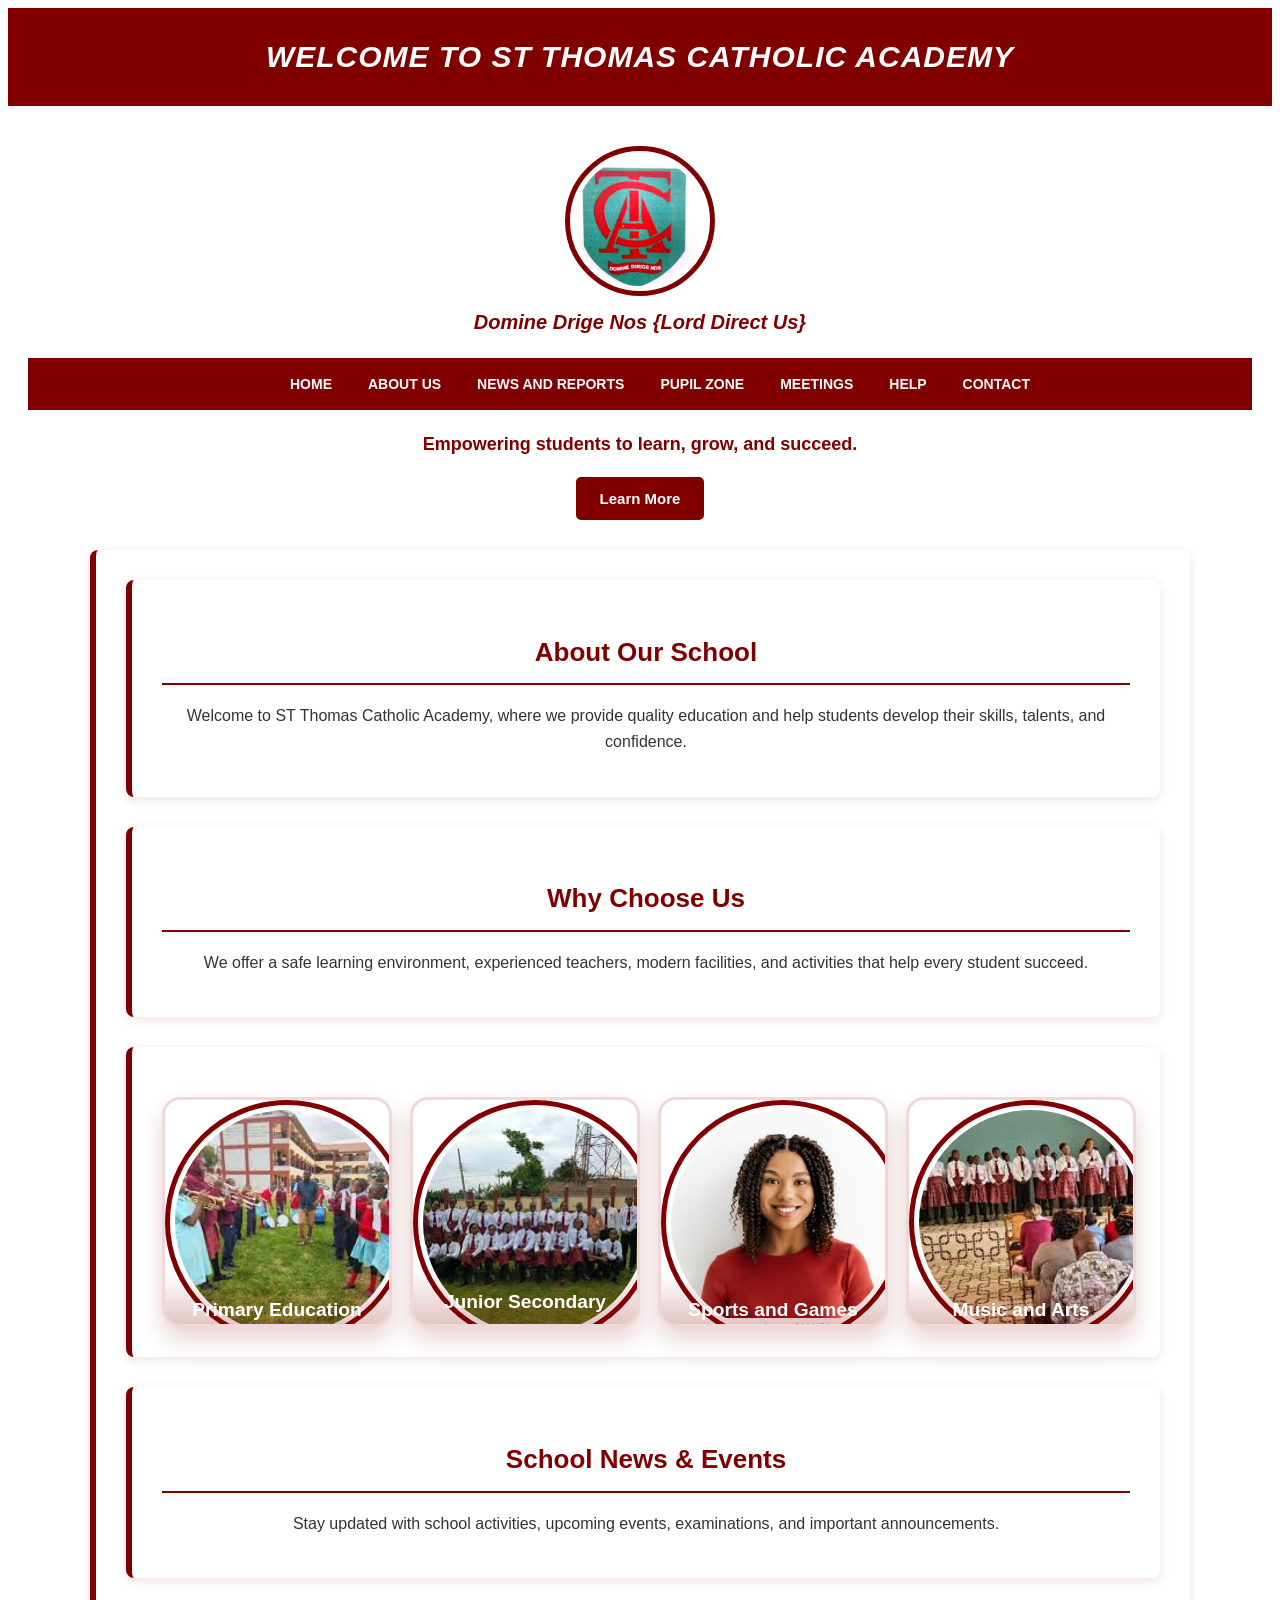
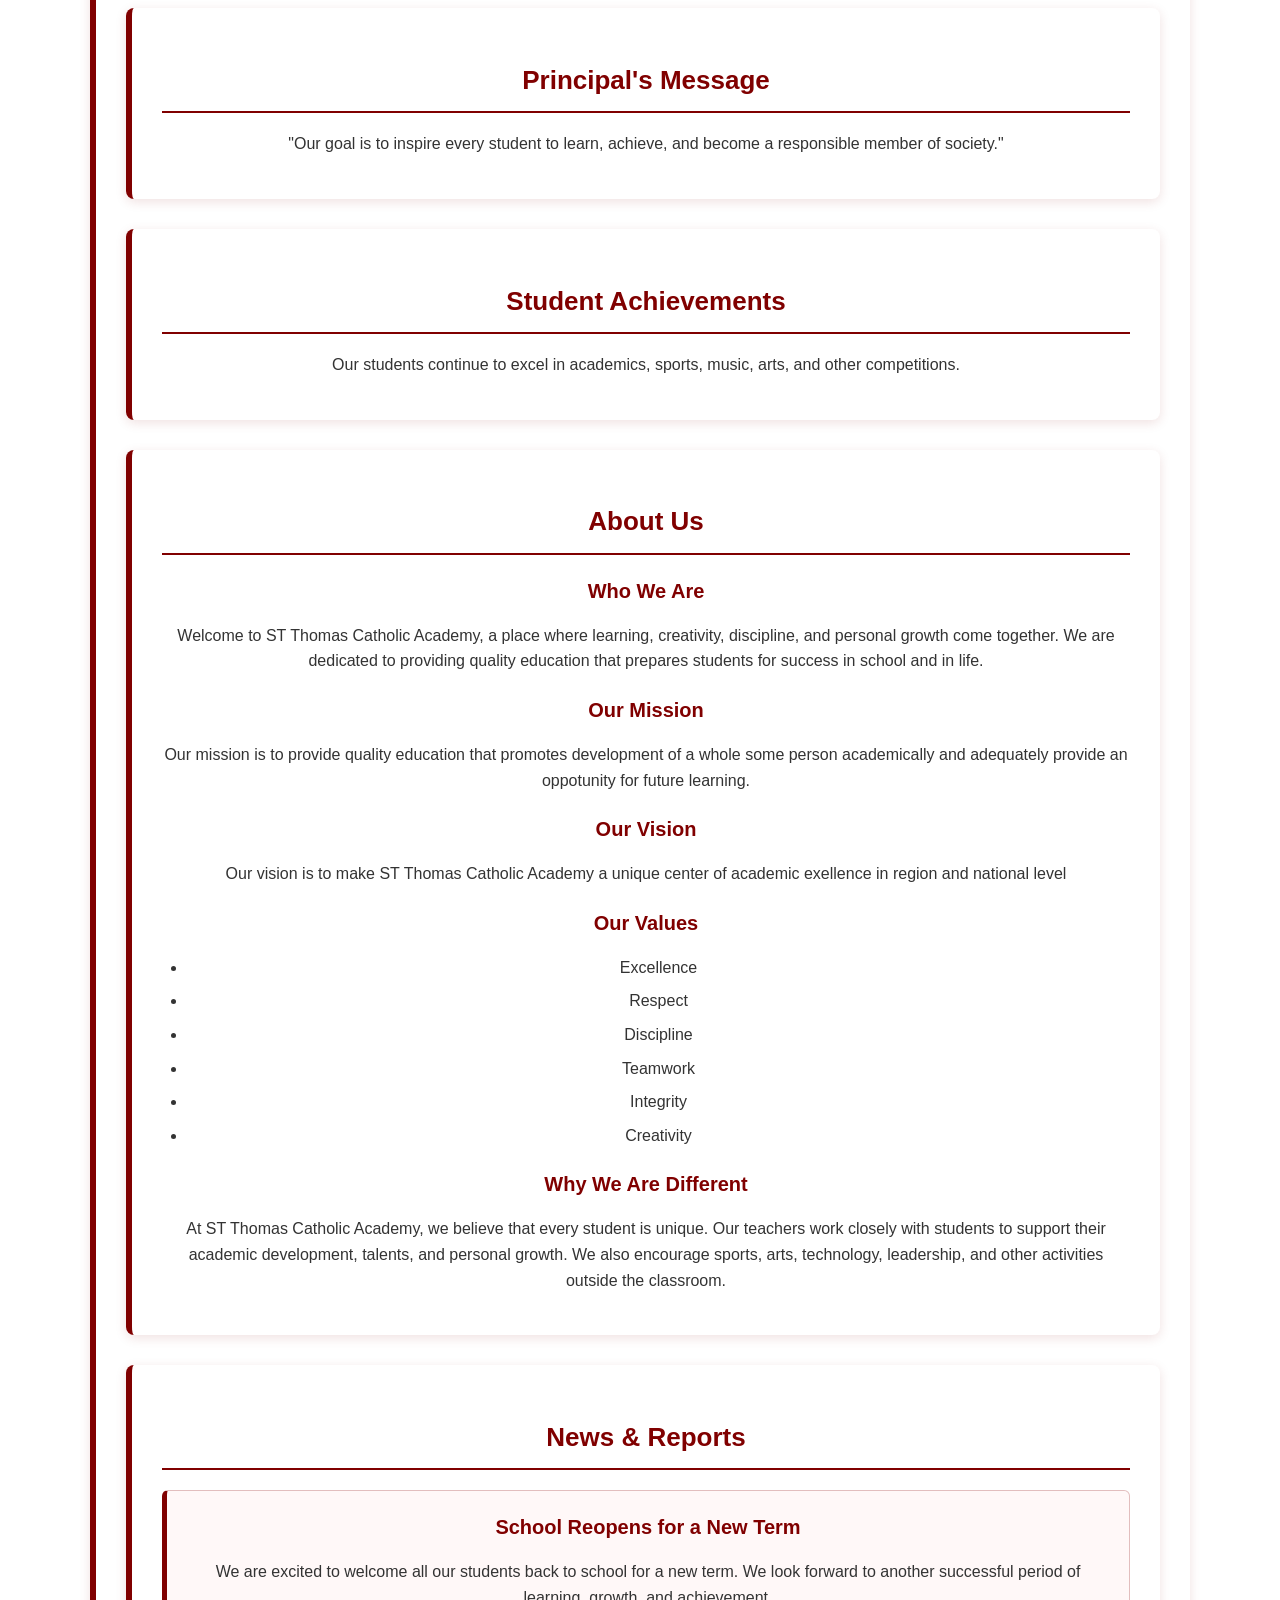
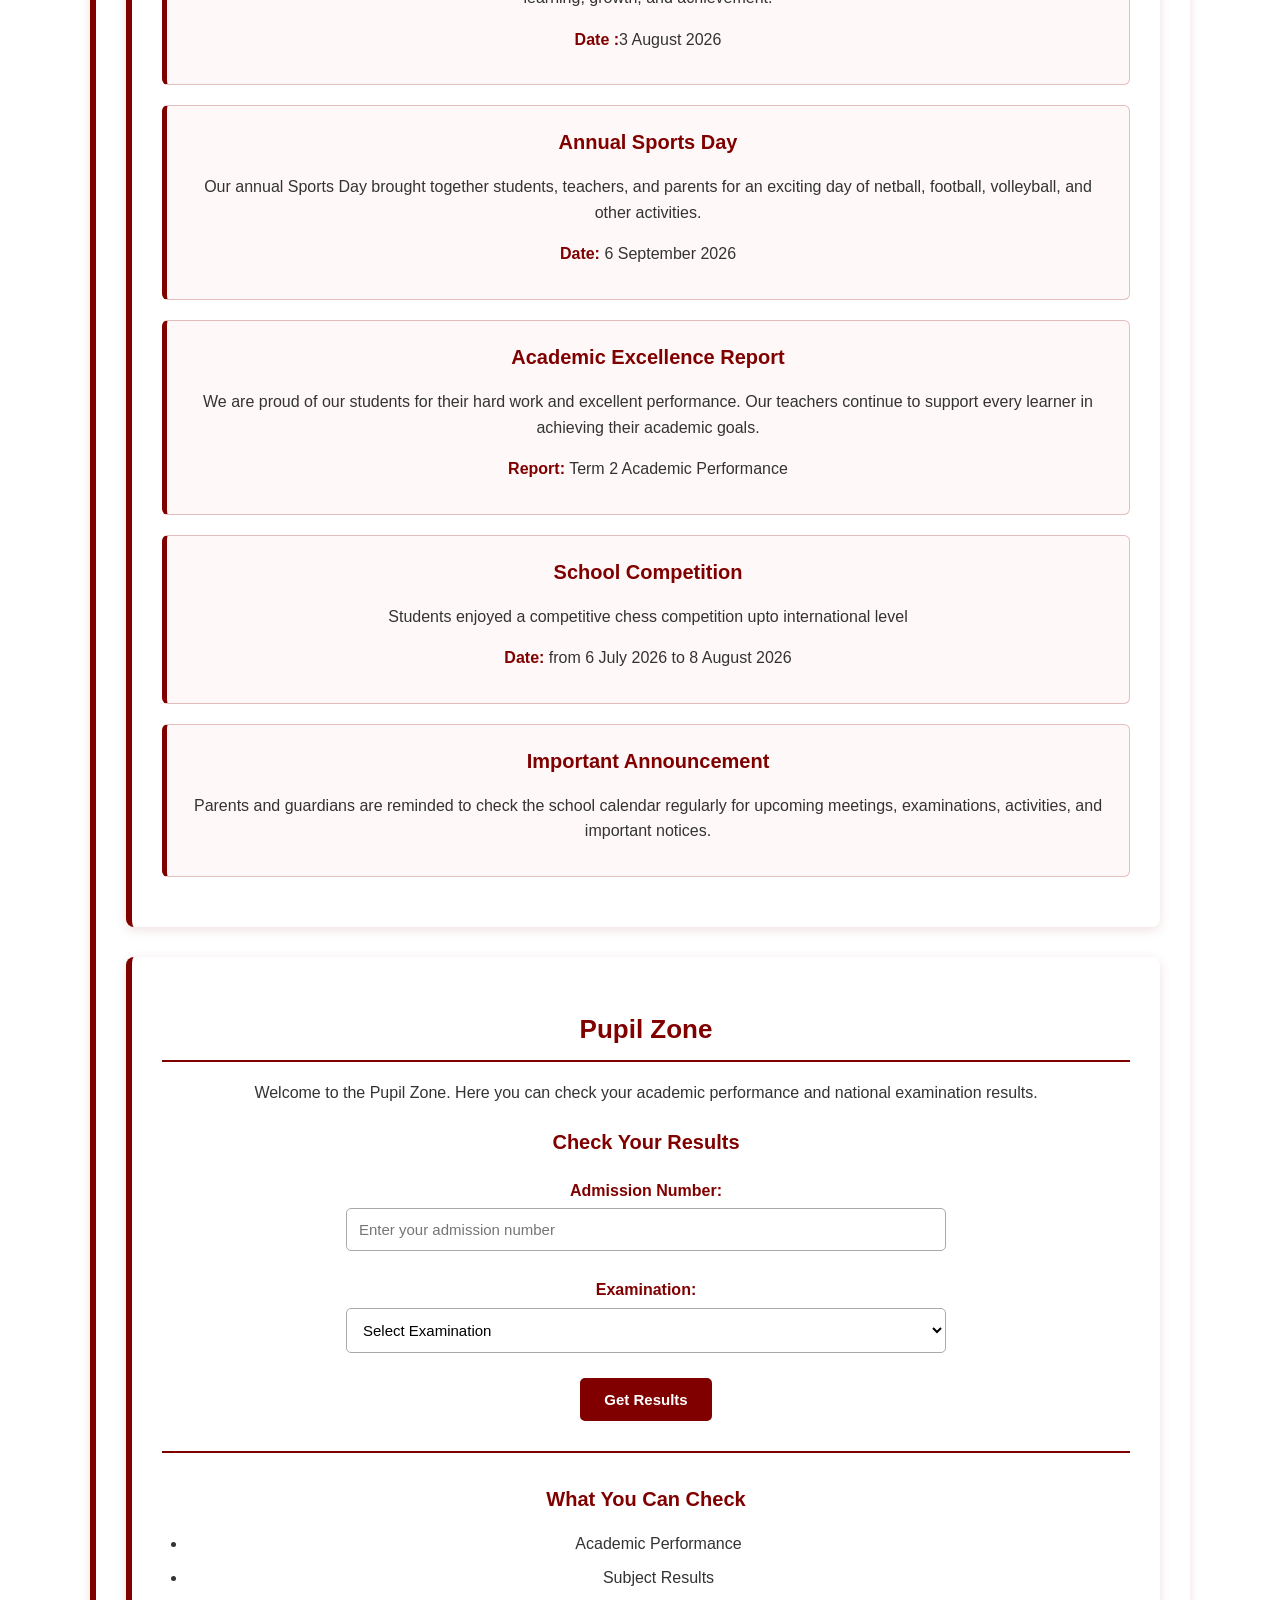
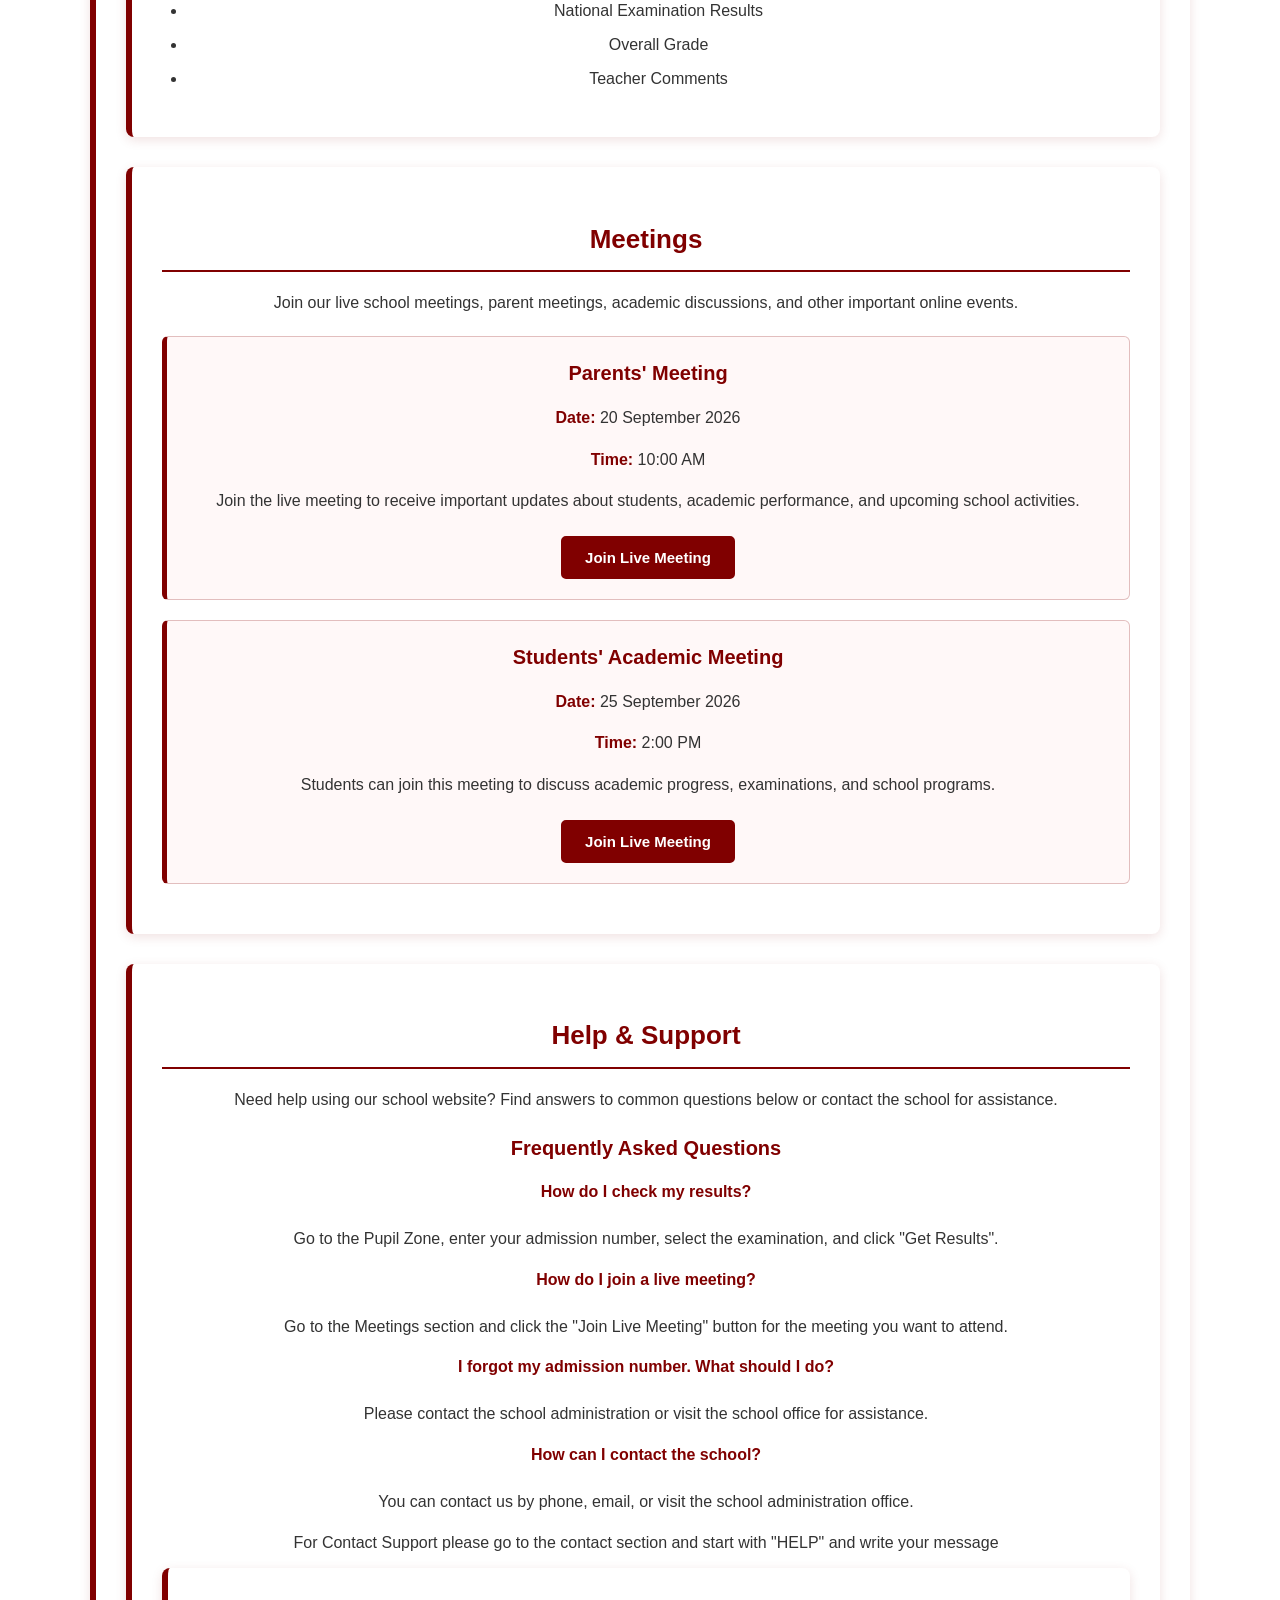
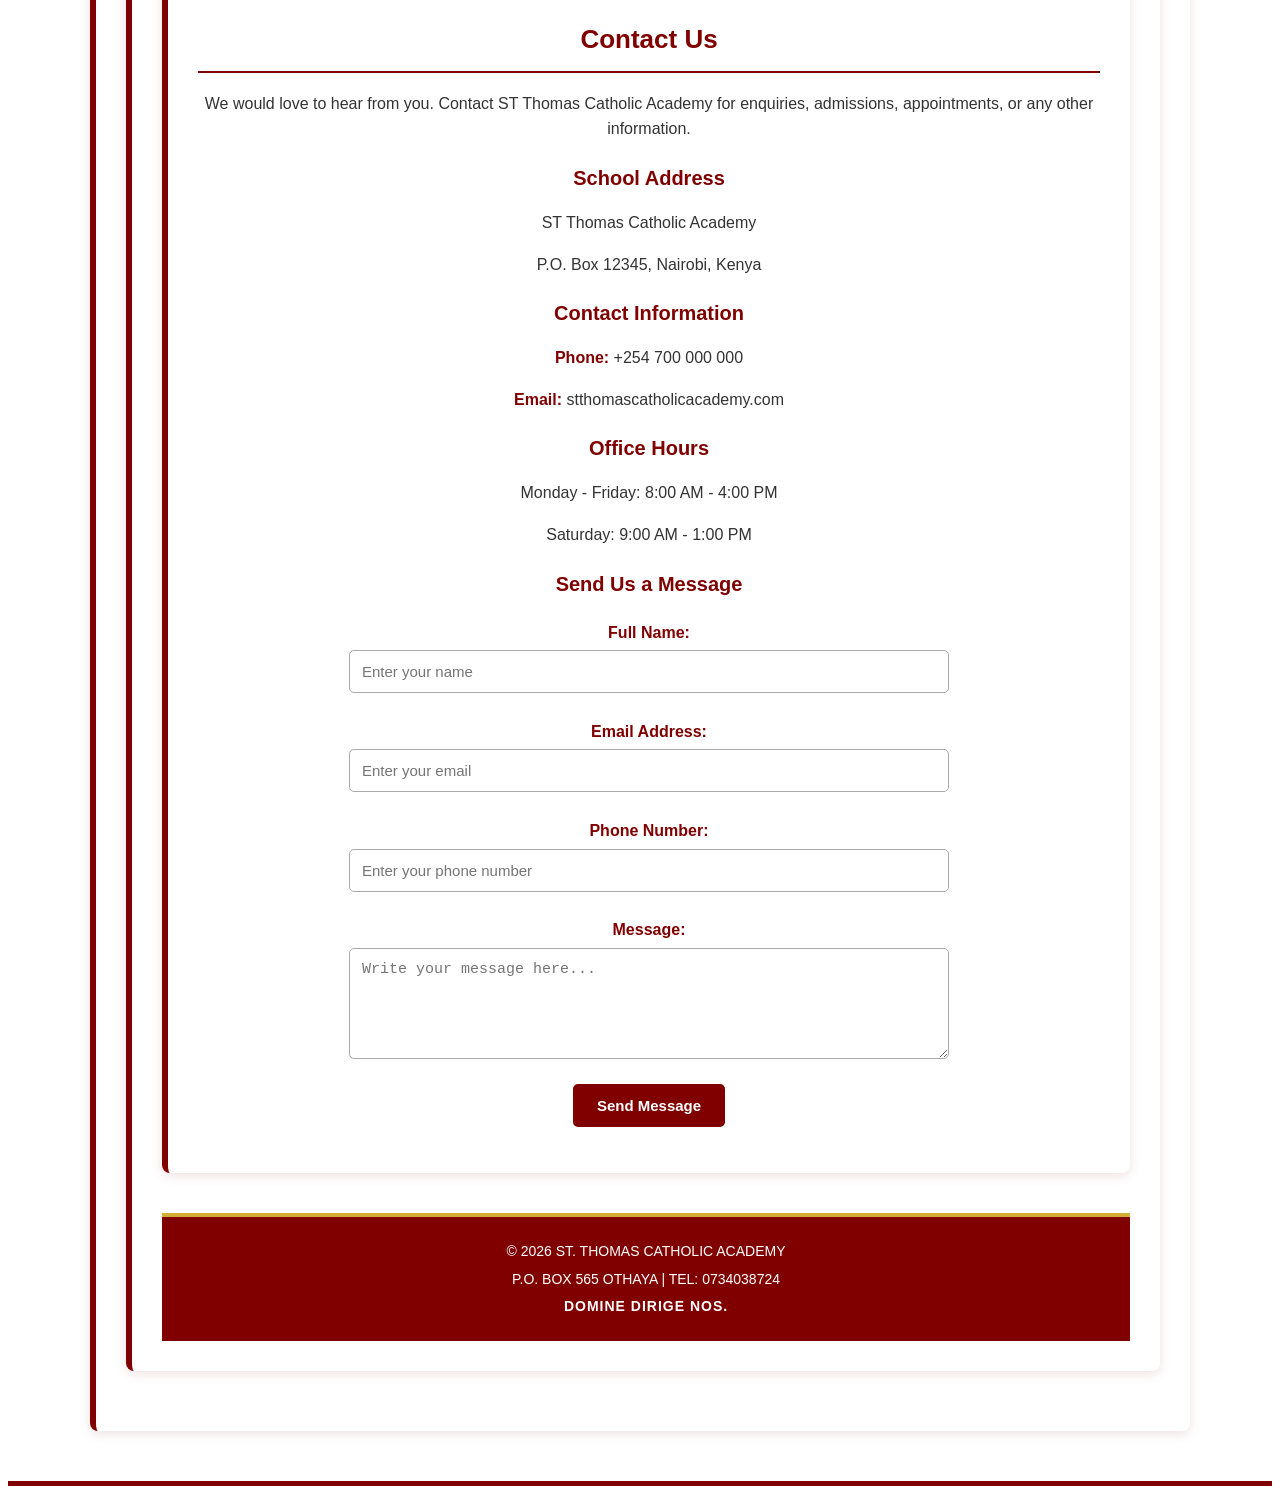
<file: index.html>
<!DOCTYPE>
<html lang="en">
<head>
	<meta charsed="UTF-8">
	<meta name ="viewport" content="width=device-width,initial scale=1.0">
	<title> ST THOMAS CATHOLIC ACADEMY</title>
<link rel="stylesheet" href="style.css">
</head>
<body>
 <h1><i> WELCOME TO ST THOMAS CATHOLIC ACADEMY</i></h1>
 	
	<!--Header-->
	<header>
   <img src="ST THOMAS IMG.webp" alt="Logo">
	<h3><i> Domine Drige Nos {Lord Direct Us} </i></h3>

<nav>

<ul>
	<li><a href="#home">HOME</a></li>
	<li><a href="#about">ABOUT US</a></li>	
	<li><a href="#news and reports">NEWS AND REPORTS</a></li>
	<li><a href="#pupil zone">PUPIL ZONE</a></li>
	<li><a href="#meetings">MEETINGS</a></li>
	<li><a href="#help">HELP</a></li>
	<li><a href="#contact">CONTACT</a></li>
</nav>
 
</ul>
	<p>Empowering students to learn, grow, and succeed.</p>
  <button>Learn More</button>
<main>

  <section id="home">
  <section>
    <h2>About Our School</h2>
    <p>Welcome to ST Thomas Catholic Academy, where we provide quality education and help students develop their skills, talents, and confidence.</p>
  </section>

  <section>
    <h2>Why Choose Us</h2>
    <p>We offer a safe learning environment, experienced teachers, modern facilities, and activities that help every student succeed.</p>
  </section>

  <section>
    <div class="programs">
      <div class="card">
        <img src="PORT2.jpeg" alt="Primary Education">
        <div class="card-overlay">
          <h3>Primary Education</h3>
          <p>We provide a strong foundation in core subjects, critical thinking, and creativity.</p>
        </div>
      </div>
      <div class="card">
        <img src="PORT1.jpeg" alt="Junior Secondary Education">
        <div class="card-overlay">
          <h3>Junior Secondary Education</h3>
          <p>Our junior secondary program prepares students for higher education and future careers.</p>
        </div>
      </div>
      <div class="card">
        <img src="ID1.webp" alt="Sports and Games">
        <div class="card-overlay">
          <h3>Sports and Games</h3>
          <p>We encourage students to participate in sports and games such as chess, football, and more.</p>
        </div>
      </div>
      <div class="card">
        <img src="PORT4.jpeg" alt="Music and Arts">
        <div class="card-overlay">
          <h3>Music and Arts</h3>
          <p>Students can explore their artistic talents through music lessons, piano classes, and other creative activities.</p>
        </div>
      </div>
    </div>
  </section>

  <section>
    <h2>School News & Events</h2>
    <p>Stay updated with school activities, upcoming events, examinations, and important announcements.</p>
  </section>

  <section>
    <h2>Principal's Message</h2>
    <p>"Our goal is to inspire every student to learn, achieve, and become a responsible member of society."</p>
  </section>

  <section>
    <h2>Student Achievements</h2>
    <p>Our students continue to excel in academics, sports, music, arts, and other competitions.</p>
  </section>
  
<section id="about">
  <h2>About Us</h2>

  <h3>Who We Are</h3>
  <p>
    Welcome to ST Thomas Catholic Academy, a place where learning, creativity,
    discipline, and personal growth come together. We are dedicated to
    providing quality education that prepares students for success in school
    and in life.
  </p>

  <h3>Our Mission</h3>
  <p>
    Our mission is to provide quality education that promotes development
    of a whole some person academically and adequately provide an oppotunity
    for future learning.
  </p>

  <h3>Our Vision</h3>
  <p>
    Our vision is to make ST Thomas Catholic Academy a unique center of academic
    exellence in region and national level
  </p>

  <h3>Our Values</h3>
  <ul>
    <li>Excellence</li>
    <li>Respect</li>
    <li>Discipline</li>
    <li>Teamwork</li>
    <li>Integrity</li>
    <li>Creativity</li>
  </ul>

  <h3>Why We Are Different</h3>
  <p>
    At ST Thomas Catholic Academy, we believe that every student is unique. Our
    teachers work closely with students to support their academic development,
    talents, and personal growth. We also encourage sports, arts, technology,
    leadership, and other activities outside the classroom.
  </p>
</section>
<section id="news">
  <h2>News & Reports</h2>

  <article>
    <h3>School Reopens for a New Term</h3>
    <p>
      We are excited to welcome all our students back to school for a new term.
      We look forward to another successful period of learning, growth, and
      achievement.
    </p>
    <p><strong>Date :</strong>3 August 2026</p>
  </article>

  <article>
    <h3>Annual Sports Day</h3>
    <p>
      Our annual Sports Day brought together students, teachers, and parents
      for an exciting day of netball, football, volleyball, and other
      activities.
    </p>
    <p><strong>Date:</strong>   6 September 2026</p>
  </article>

  <article>
    <h3>Academic Excellence Report</h3>
    <p>
      We are proud of our students for their hard work and excellent
      performance. Our teachers continue to support every learner in achieving
      their academic goals.
    </p>
    <p><strong>Report:</strong> Term 2 Academic Performance</p>
  </article>

  <article>
    <h3>School Competition</h3>
    <p>
      Students enjoyed  a competitive chess competition upto international level
    </p>
    <p><strong>Date:</strong> from 6 July 2026 to 8 August 2026</p>
  </article>

  <article>
    <h3>Important Announcement</h3>
    <p>
      Parents and guardians are reminded to check the school calendar regularly
      for upcoming meetings, examinations, activities, and important notices.
    </p>
  </article>
</section>
 
<section id="pupilzone">

  <h2>Pupil Zone</h2>

  <p>
    Welcome to the Pupil Zone. Here you can check your academic performance
    and national examination results.
  </p>

  <h3>Check Your Results</h3>

  <form>
    <label for="admission">Admission Number:</label>
    <br>
    <input type="text" id="admission" name="admission"
           placeholder="Enter your admission number" required>
    <br><br>

    <label for="exam">Examination:</label>
    <br>
    <select id="exam" name="exam">
      <option value="">Select Examination</option>
      <option value="national">National Examination</option>
      <option value="school">School Examination</option>
    </select>
    <br><br>

    <button type="submit">Get Results</button>
  </form>

  <hr>

  <h3>What You Can Check</h3>

  <ul>
    <li>Academic Performance</li>
    <li>Subject Results</li>
    <li>National Examination Results</li>
    <li>Overall Grade</li>
    <li>Teacher Comments</li>
  </ul>

</section>


<section id="meetings">

  <h2>Meetings</h2>

  <p>
    Join our live school meetings, parent meetings, academic discussions,
    and other important online events.
  </p>

  <article>
    <h3>Parents' Meeting</h3>
    <p><strong>Date:</strong> 20 September 2026</p>
    <p><strong>Time:</strong> 10:00 AM</p>
    <p>
      Join the live meeting to receive important updates about students,
      academic performance, and upcoming school activities.
    </p>

    <a href="https://meet.google.com/" target="_blank">
      <button>Join Live Meeting</button>
    </a>
  </article>

  <article>
    <h3>Students' Academic Meeting</h3>
    <p><strong>Date:</strong> 25 September 2026</p>
    <p><strong>Time:</strong> 2:00 PM</p>
    <p>
      Students can join this meeting to discuss academic progress,
      examinations, and school programs.
    </p>

    <a href="https://meet.google.com/" target="_blank">
      <button>Join Live Meeting</button>
    </a>
  </article>

</section>
 

<section id="help">

  <h2>Help & Support</h2>

  <p>
    Need help using our school website? Find answers to common questions
    below or contact the school for assistance.
  </p>

  <h3>Frequently Asked Questions</h3>

  <h4>How do I check my results?</h4>
  <p>
    Go to the Pupil Zone, enter your admission number, select the examination,
    and click "Get Results".
  </p>

  <h4>How do I join a live meeting?</h4>
  <p>
    Go to the Meetings section and click the "Join Live Meeting" button for
    the meeting you want to attend.
  </p>

  <h4>I forgot my admission number. What should I do?</h4>
  <p>
    Please contact the school administration or visit the school office for
    assistance.
  </p>

  <h4>How can I contact the school?</h4>
  <p>
    You can contact us by phone, email, or visit the school administration
    office.
  </p>

  <p>For Contact Support please go to the contact section and start with "HELP" and write your message</p>


<section id="contact">

  <h2>Contact Us</h2>

  <p>
    We would love to hear from you. Contact ST Thomas Catholic Academy for
    enquiries, admissions, appointments, or any other information.
  </p>

  <h3>School Address</h3>
  <p>ST Thomas Catholic Academy</p>
  <p>P.O. Box 12345, Nairobi, Kenya</p>

  <h3>Contact Information</h3>
  <p><strong>Phone:</strong> +254 700 000 000</p>
  <p><strong>Email:</strong> stthomascatholicacademy.com</p>

  <h3>Office Hours</h3>
  <p>Monday - Friday: 8:00 AM - 4:00 PM</p>
  <p>Saturday: 9:00 AM - 1:00 PM</p>

  <h3>Send Us a Message</h3>

  <form>
    <label for="name">Full Name:</label>
    <br>
    <input type="text" id="name" name="name" placeholder="Enter your name" required>
    <br><br>

    <label for="email">Email Address:</label>
    <br>
    <input type="email" id="email" name="email" placeholder="Enter your email" required>
    <br><br>

    <label for="phone">Phone Number:</label>
    <br>
    <input type="tel" id="phone" name="phone" placeholder="Enter your phone number">
    <br><br>

    <label for="message">Message:</label>
    <br>
    <textarea id="message" name="message" rows="5"
              placeholder="Write your message here..." required></textarea>
    <br><br>

    <button type="submit">Send Message</button>
  </form>

</section>
<footer>
    <p>&copy; 2026 ST. THOMAS CATHOLIC ACADEMY</p>
    <p>P.O. BOX 565 OTHAYA | TEL: 0734038724</p>
    <p>DOMINE DIRIGE NOS.</p>
</footer>

        
          








</body>
</html>
</file>
<file: style.css>
/* ================================
ST THOMAS CATHOLIC ACADEMY
White & Maroon Theme
================================ */

/* General Page Styling */

{
margin: 0;
padding: 0;
box-sizing: border-box;
}

html {
scroll-behavior: smooth;
}

body {
font-family: Arial, Helvetica, sans-serif;
background-color: white;
color: #333;
line-height: 1.6;
}

/* ================================
Main Welcome Heading
================================ */

body > h1 {
background-color: #800000;
color: white;
text-align: center;
padding: 25px 15px;
font-size: 30px;
letter-spacing: 1px;
}

/* ================================
Header
================================ */

header {
background-color: #ffffff;
text-align: center;
padding: 20px;
border-bottom: 5px solid #800000;
}

header img {
width: 130px;
height: 130px;
object-fit: contain;
border-radius: 50%;
border: 5px solid #800000;
padding: 5px;
background-color: white;
}

header h3 {
color: #800000;
font-size: 20px;
margin: 10px 0 20px;
}

/* ================================
Navigation Bar
================================ */

nav {
    position: sticky;
    top: 0;
    z-index: 1000;
    background-color: maroon;
}

nav ul {
list-style: none;
display: flex;
justify-content: center;
align-items: center;
flex-wrap: wrap;
}

nav ul li {
margin: 0;
}

nav ul li a {
display: block;
color: white;
text-decoration: none;
padding: 15px 18px;
font-weight: bold;
font-size: 14px;
transition: 0.3s ease;
}

nav ul li a:hover {
background-color: white;
color: #800000;
}

/* ================================
Intro Text & Learn More Button
================================ */

header > p {
color: #800000;
font-size: 18px;
font-weight: bold;
margin-top: 20px;
}

button {
background-color: #800000;
color: white;
border: 2px solid #800000;
padding: 11px 22px;
border-radius: 5px;
font-size: 15px;
font-weight: bold;
cursor: pointer;
transition: 0.3s ease;
}

button:hover {
background-color: white;
color: #800000;
}

/* ================================
Main Content
================================ */

main {
width: 90%;
max-width: 1100px;
margin: 30px auto;
}

/* All Sections */
section {
background-color: white;
margin-bottom: 30px;
padding: 30px;
border-left: 6px solid #800000;
border-radius: 8px;
box-shadow: 0 3px 12px rgba(128, 0, 0, 0.12);
}

/* Section Headings */
section h2 {
color: #800000;
border-bottom: 2px solid #800000;
padding-bottom: 10px;
margin-bottom: 18px;
font-size: 26px;
}

section h3 {
color: #800000;
margin-top: 20px;
margin-bottom: 8px;
}

section h4 {
color: #800000;
margin-top: 15px;
}

/* Paragraphs */
section p {
margin-bottom: 12px;
font-size: 16px;
}

/* Lists */
section ul {
padding-left: 25px;
}

section ul li {
margin: 8px 0;
}

/* ================================
Programs / Square Cards
================================ */

.programs {
    display: grid;
    grid-template-columns: repeat(auto-fit, minmax(220px, 1fr));
    gap: 24px;
    margin-top: 20px;
}

.card {
    position: relative;
    width: 100%;
    aspect-ratio: 1 / 1;
    overflow: hidden;
    border-radius: 18px;
    box-shadow: 0 12px 25px rgba(128, 0, 0, 0.18);
    border: 3px solid #f0d8d8;
    background: #fff;
    transition: transform 0.35s ease, box-shadow 0.35s ease;
}

.card:hover {
    transform: translateY(-8px);
    box-shadow: 0 18px 35px rgba(128, 0, 0, 0.22);
}

.card img {
    width: 100%;
    height: 100%;
    object-fit: cover;
    display: block;
    transition: transform 0.45s ease, filter 0.45s ease;
}

.card:hover img {
    transform: scale(1.08);
    filter: brightness(0.7);
}

.card-overlay {
    position: absolute;
    inset: auto 0 0 0;
    background: linear-gradient(to top, rgba(128, 0, 0, 0.92), rgba(128, 0, 0, 0.38), transparent);
    color: #fff;
    padding: 20px 16px 16px;
    transform: translateY(70%);
    transition: transform 0.4s ease;
}

.card:hover .card-overlay {
    transform: translateY(0);
}

.card-overlay h3 {
    margin: 0 0 8px;
    color: #fff;
    font-size: 1.2rem;
}

.card-overlay p {
    margin: 0;
    color: #f9e7e7;
    font-size: 0.92rem;
    line-height: 1.5;
}

/* ================================
News & Reports
================================ */

article {
background-color: #fff8f8;
border: 1px solid #e2bebe;
border-left: 5px solid #800000;
padding: 20px;
margin: 20px 0;
border-radius: 6px;
}

article h3 {
margin-top: 0;
color: #800000;
}

article strong {
color: #800000;
}

/* ================================
Forms
================================ */

form {
margin-top: 20px;
}

label {
color: #800000;
font-weight: bold;
}

input,
select,
textarea {
width: 100%;
max-width: 600px;
padding: 12px;
margin-top: 5px;
border: 1px solid #aaa;
border-radius: 5px;
font-size: 15px;
background-color: white;
}

input:focus,
select:focus,
textarea:focus {
outline: none;
border: 2px solid #800000;
box-shadow: 0 0 5px rgba(128, 0, 0, 0.2);
}

textarea {
resize: vertical;
}

/* ================================
Horizontal Rule
================================ */

hr {
border: none;
border-top: 2px solid #800000;
margin: 30px 0;
}

/* ================================
Meeting Links
================================ */

article a {
text-decoration: none;
}

article a button {
margin-top: 10px;
}

/* ================================
Contact Information
================================ */

#contact p strong,
#help p strong {
color: #800000;
}

/* ================================
Footer Style
================================ */

footer {
background-color: #800000;
color: white;
text-align: center;
padding: 25px;
margin-top: 40px;
}

footer a {
color: white;
text-decoration: none;
}

footer a:hover {
text-decoration: underline;
}

/* ================================
Mobile Responsive Design
================================ */

@media (max-width: 768px) {

body > h1 {
    font-size: 22px;
    padding: 20px 10px;
}

header img {
    width: 100px;
    height: 100px;
}

header h3 {
    font-size: 17px;
}

nav ul {
    flex-direction: column;
    width: 100%;
}

nav ul li {
    width: 100%;
    text-align: center;
}

nav ul li a {
    border-bottom: 1px solid rgba(255, 255, 255, 0.3);
}

main {
    width: 95%;
}

section {
    padding: 20px;
}

section h2 {
    font-size: 22px;
}

input,
select,
textarea {
    max-width: 100%;
}


}

/* ================================
Small Phone Screens
================================ */

@media (max-width: 480px) {

body > h1 {
    font-size: 18px;
}

header {
    padding: 15px 10px;
}

header h3 {
    font-size: 15px;
}

section {
    padding: 15px;
}

section h2 {
    font-size: 20px;
}

button {
    width: 100%;
}


}


footer {
    background-color: #800000;
    color: #ffffff;
    text-align: center;
    padding: 18px 10px;
    margin-top: 40px;
    border-top: 4px solid #d4af37;
    font-family: Arial, sans-serif;
}

footer p {
    margin: 5px 0;
    font-size: 14px;
}

footer p:last-child {
    font-weight: bold;
    letter-spacing: 1px;
}
</file>
